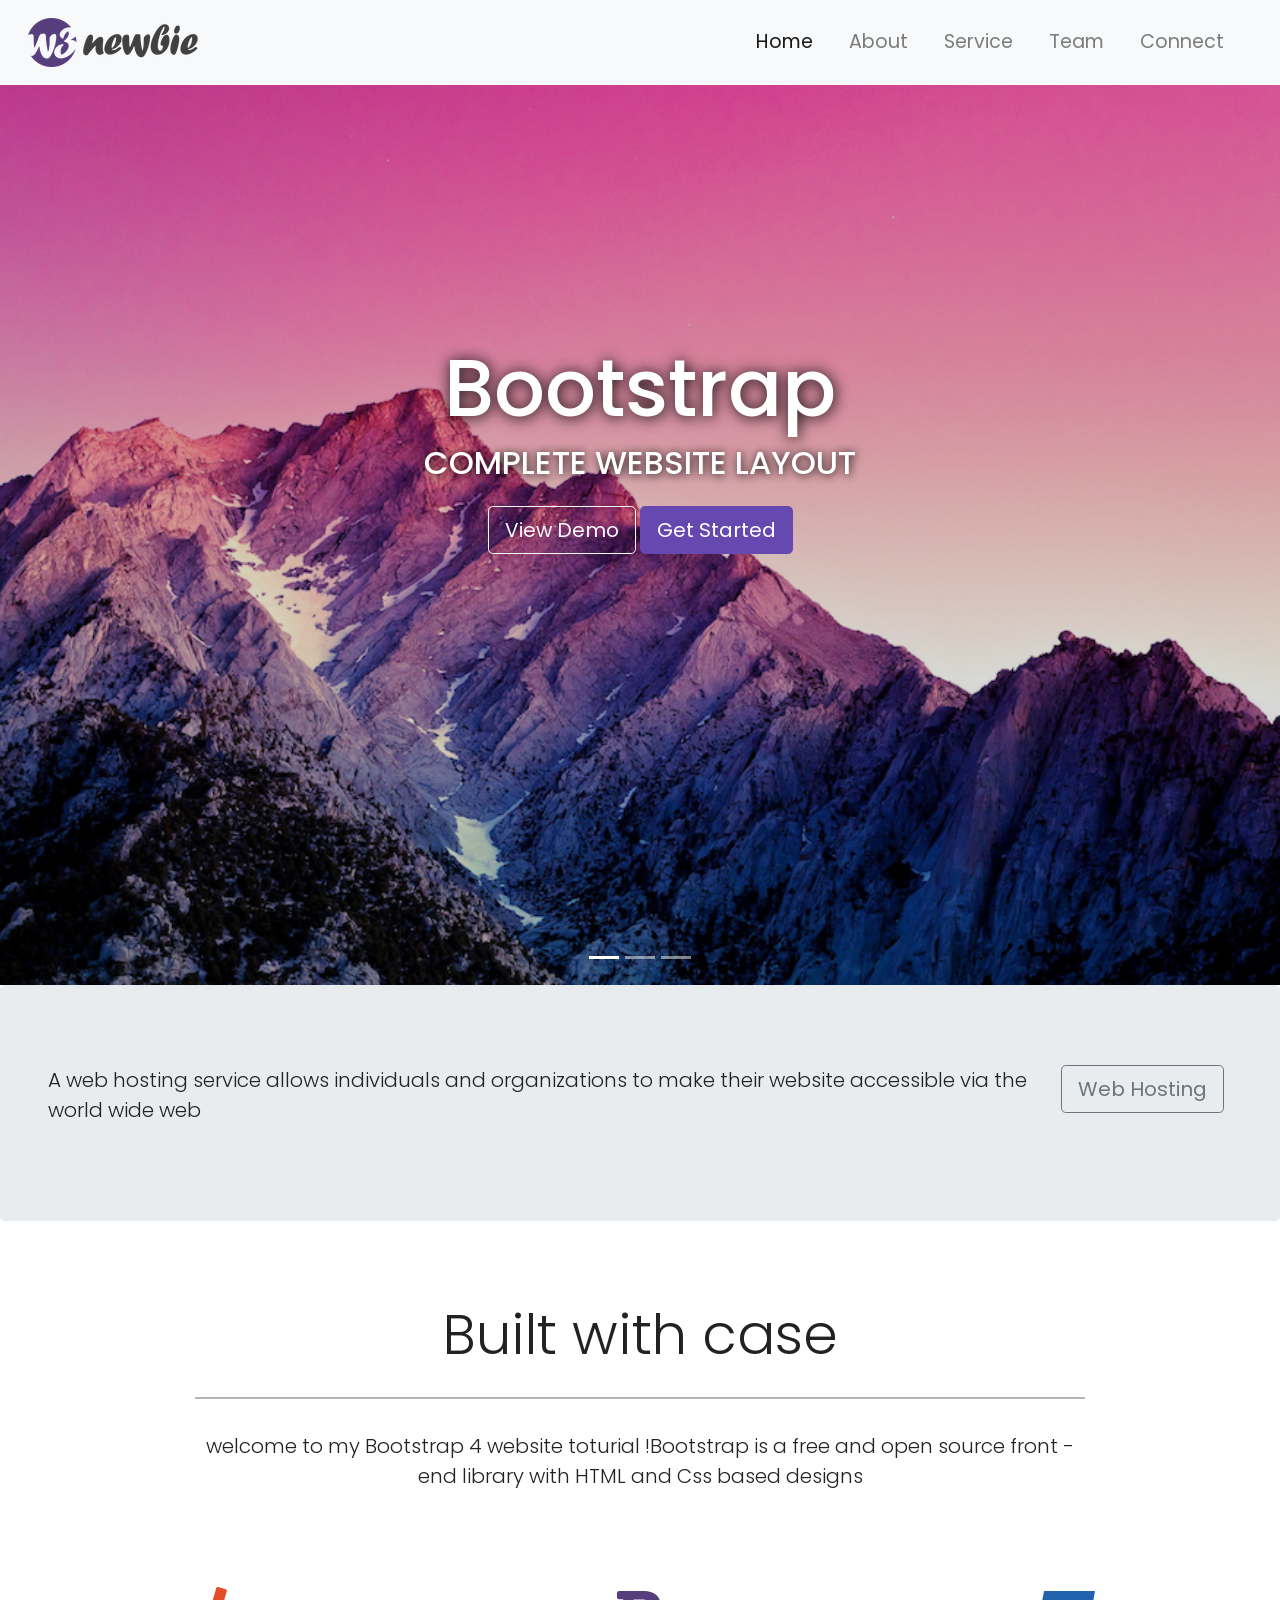
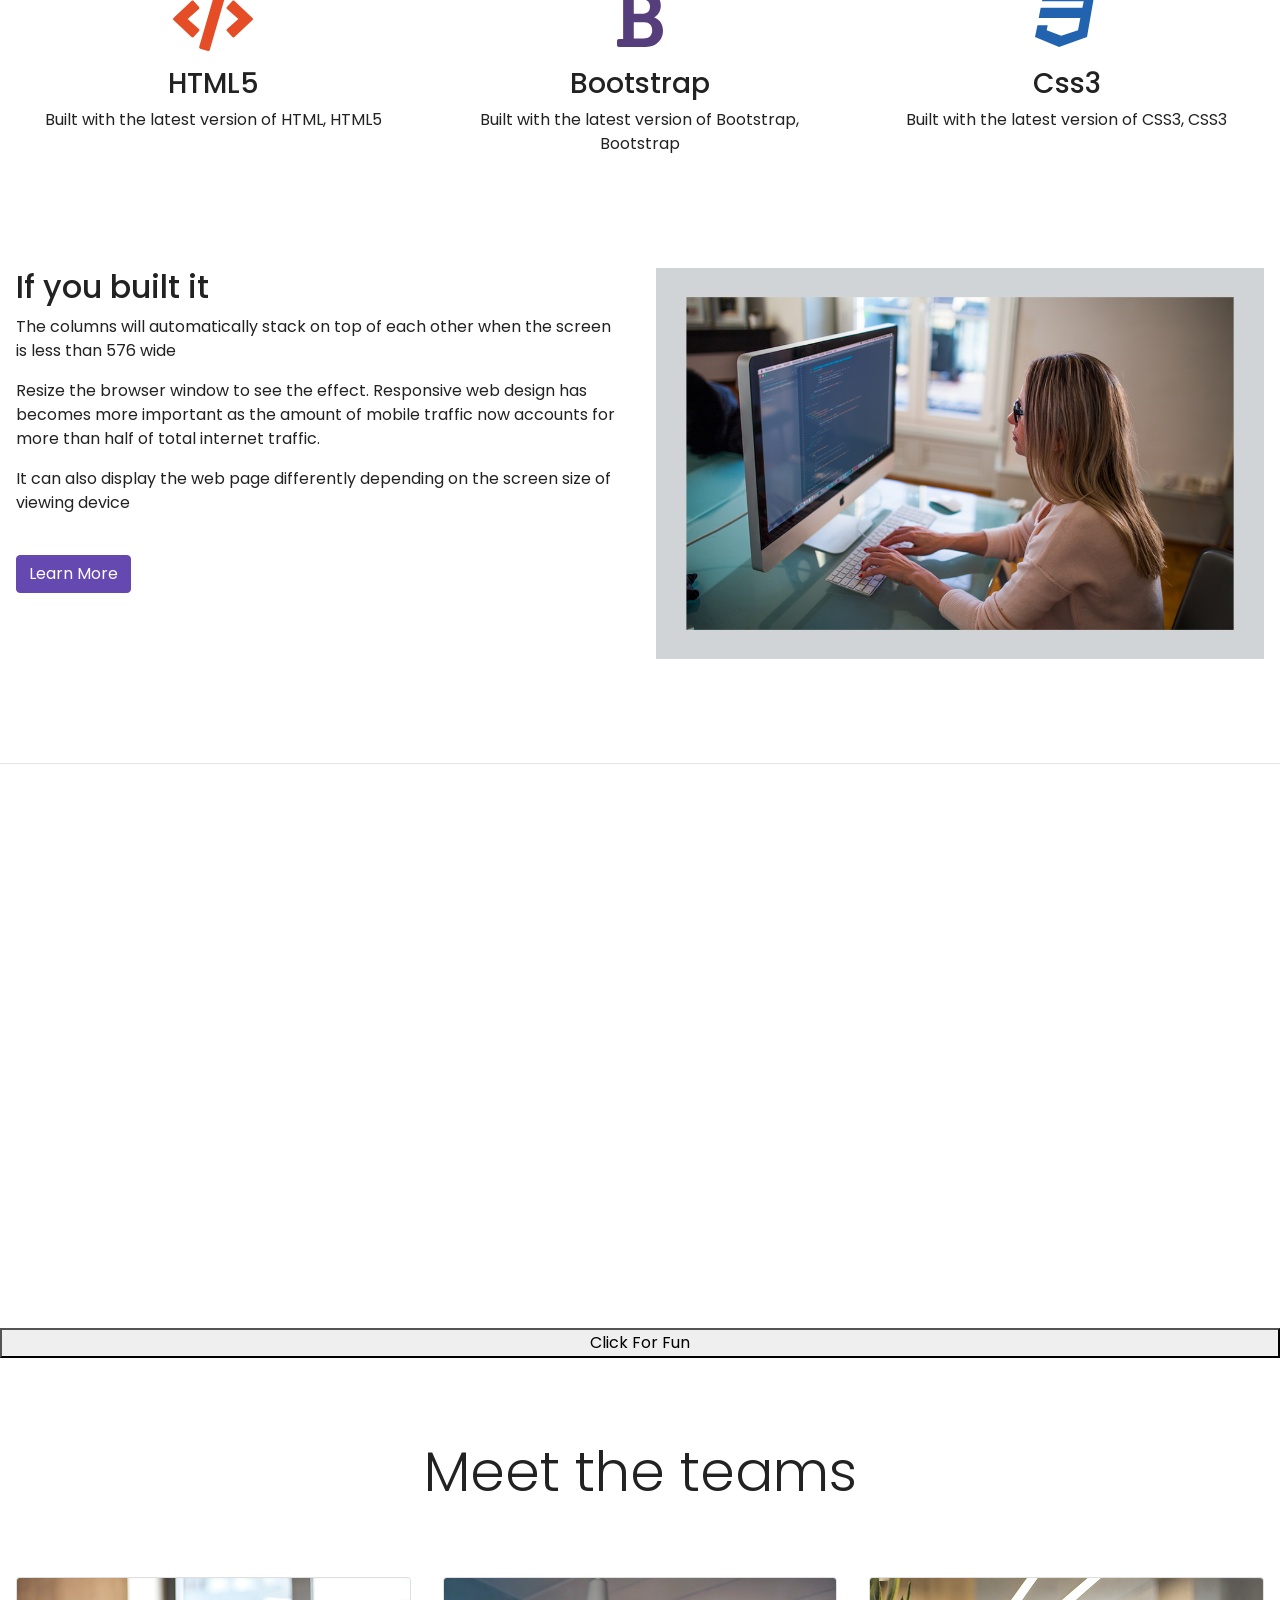
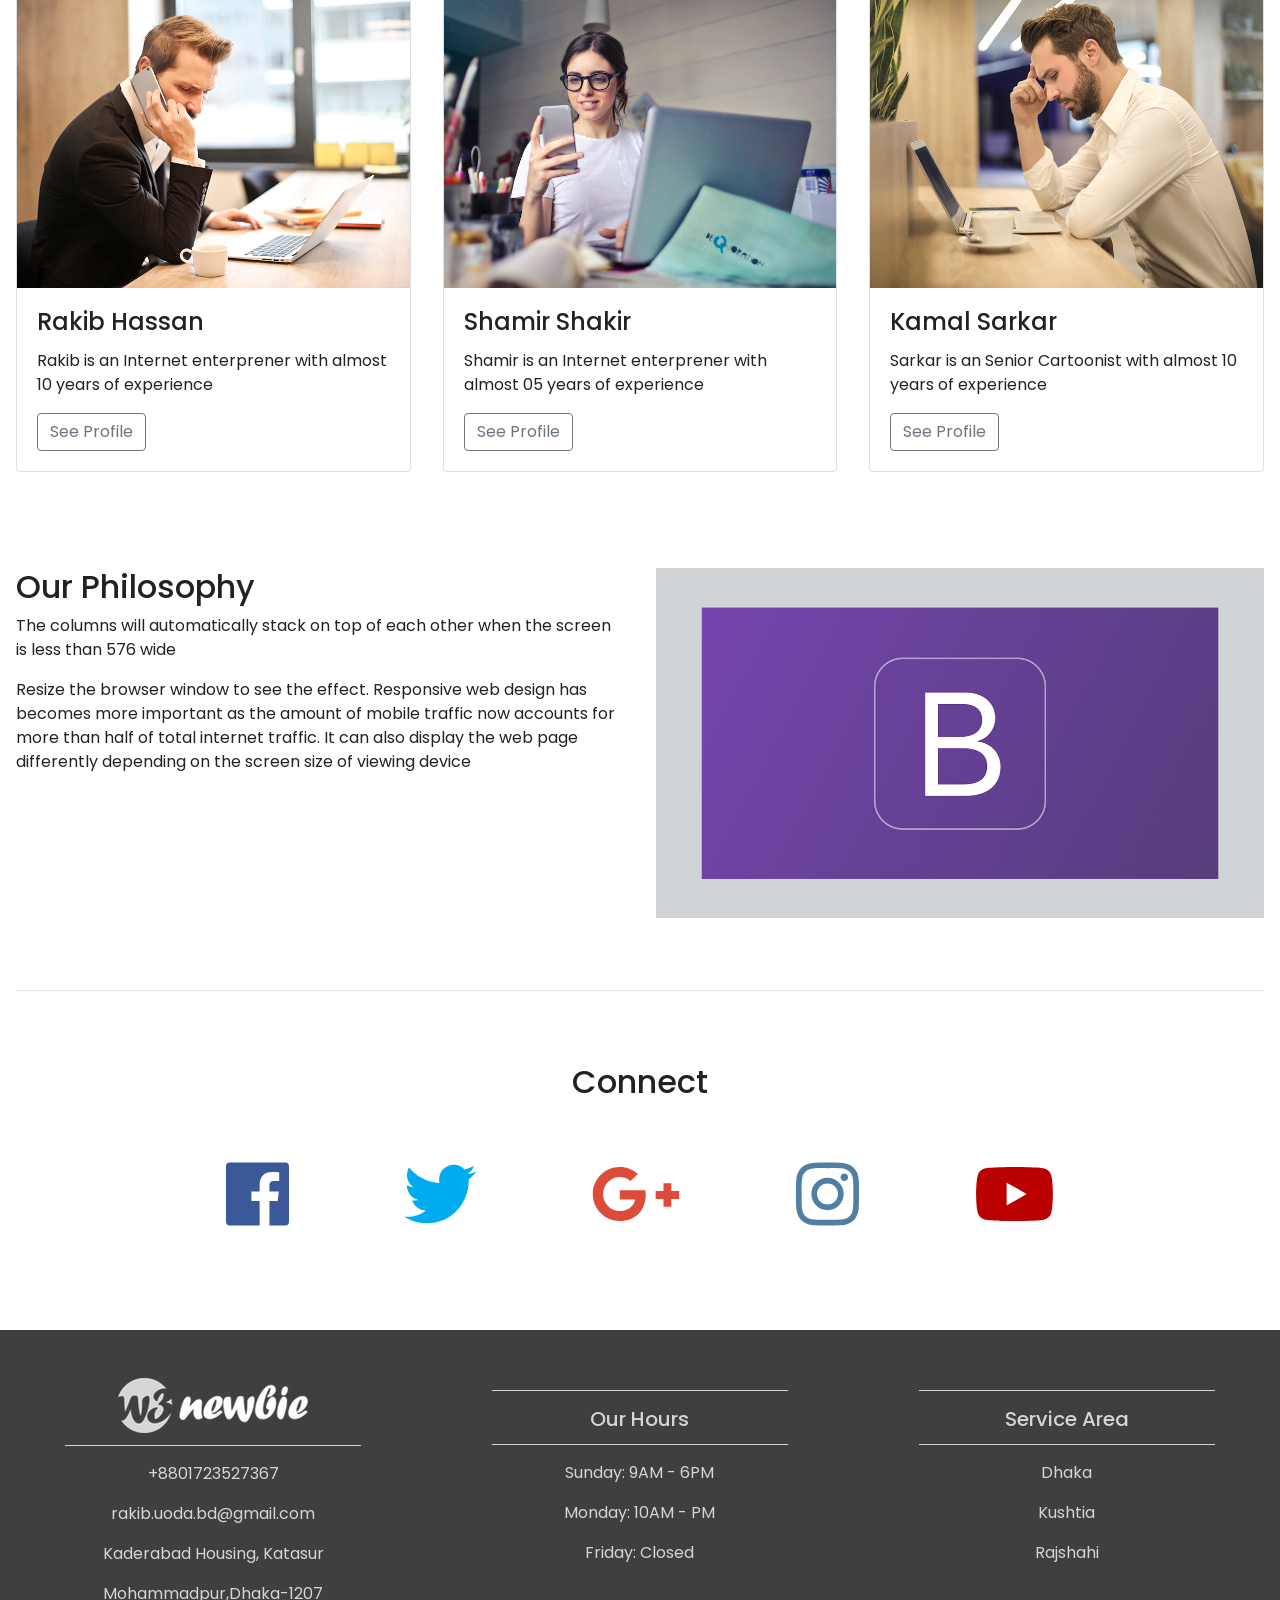
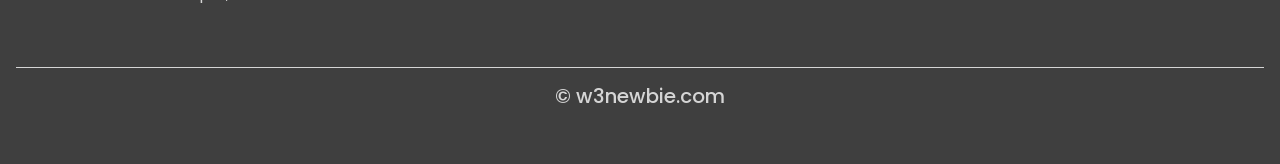
<file: index.html>
<!DOCTYPE html>
<html lang="en">

<head>
    <meta charset="utf-8">
    <meta name="viewport" content="width=device-width, initial-scale=1, shrink-to-fit=no">
    <meta http-equiv="x-ua-compatible" content="ie=edge">
    <title>Protfolio Design</title>
    <!-- Font Awesome -->
    <link rel="stylesheet" href="css/fontawesome.min.css">

    <!-- Bootstrap core CSS -->
    <link href="css/bootstrap.min.css" rel="stylesheet">

    <!-- Your custom styles (optional) -->
    <link href="css/style.css" rel="stylesheet">
</head>

<body>

<!-- Start your project here-->
<!-- Navigation -->
        
    <nav class="navbar navbar-expand-md navbar-light bg-light sticky-top">
      <div class="container-fluid">
          <a href="#" class="navbar-brand"><img src="img/logo.png" alt=""></a>
          <button class="navbar-toggler" type="button" data-toggle="collapse" data-target="#navbarResponsive">
            <span class="navbar-toggler-icon"></span>
          </button>
          <div class="collapse navbar-collapse" id="navbarResponsive">
                <ul class="navbar-nav ml-auto">
                    <li class="nav-item active">
                        <a class="nav-link" href="#">Home</a>
                    </li>
                    <li class="nav-item">
                        <a class="nav-link" href="#">About</a>
                    </li>
                    <li class="nav-item">
                        <a class="nav-link" href="#">Service</a>
                    </li>
                    <li class="nav-item">
                        <a class="nav-link" href="#">Team</a>
                    </li>
                    <li class="nav-item">
                        <a class="nav-link" href="#">Connect</a>
                    </li>
                </ul>  
          </div>
      </div>
    </nav>
<!--- Image Slider -->
    <div id="slides" class="carousel slide" data-ride="carousel">
    <ul class="carousel-indicators">
        <li data-target="#slides" data-slide-to="0" class="active"></li> 
        <li data-target="#slides" data-slide-to="1"></li>  
        <li data-target="#slides" data-slide-to="2"></li>         
    </ul>
    <div class="carousel-inner" role="listbox">
        <div class="carousel-item active" style="background-image: url('img/background.png')">
           
            <div class="carousel-caption">
                <h1 class="display-2">Bootstrap</h1>
                <h3>Complete Website Layout</h3>
                <button class="btn btn-outline-light btn-lg" type="button">View Demo</button>
                <button class="btn btn-primary btn-lg" type="button">Get Started</button>
            </div>
        </div>
        <div class="carousel-item " style="background-image: url('img/background2.png')">
           
        </div>
        <div class="carousel-item" style="background-image: url('img/background3.png')">
            
        </div>
    </div>
    </div>

<!--- Jumbotron -->
<div class="container-fluid">
    <div class="row jumbotron">
        <div class="col-xs-12 col-sm-12 col-md-9 col-lg-9 col-xl-10">
            <p class="lead">A web hosting service allows individuals and organizations to make their website accessible via the world wide web</p>
        </div>
        <div class="col-xs-12 col-sm-12 col-md-3 col-lg-3 col-xl-2">
            <a href=""><button type="button" class="btn btn-outline-secondary btn-lg">Web Hosting</button></a>
        </div>
    </div>
</div>

<!--- Welcome Section -->
<div class="container-fluid padding">
    <div class="row welcome text-center">
        <div class="col-12">
           <h1 class="display-4">Built with case</h1> 
        </div>
        <hr/>
        <div class="col-12">
            <p class="lead">welcome to my Bootstrap 4 website toturial !Bootstrap is a free and open source front -end library with HTML and Css based designs</p>
        </div>
    </div>
</div>

<!--- Three Column Section -->
<div class="container-fluid padding">
    <div class="row text-center padding">
       <div class="col-xs-12 col-sm-6 col-md-4">
           <i class="fas fa-code"></i>
           <h3>HTML5</h3>
           <p>Built with the latest version of HTML, HTML5</p>
       </div> 
        <div class="col-xs-12 col-sm-6 col-md-4">
           <i class="fas fa-bold"></i>
           <h3>Bootstrap</h3>
           <p>Built with the latest version of Bootstrap, Bootstrap</p>
       </div> 
        <div class="col-xs-12 col-sm-12 col-md-4">
           <i class="fab fa-css3"></i>
           <h3>Css3</h3>
           <p>Built with the latest version of CSS3, CSS3</p>
       </div> 
    </div>
</div>

<!--- Two Column Section -->
<div class="container-fluid padding">
    <div class="row padding">
        <div class="col-lg-6">
            <h2>If you built it</h2>
            <p>The columns will automatically stack on top of each other when the screen is less than 576 wide</p>
            <p>Resize the browser window to see the effect. Responsive web design has becomes more important as the amount of mobile traffic now accounts for more than half of total internet traffic.</p>
            <p>It can also display the web page differently depending on the screen size of viewing device</p>
            <br>
            <a href="#" class="btn btn-primary">Learn More</a>
        </div>
        <div class="col-lg-6">
            <img src="img/desk.png" alt="" class="img-fluid">
        </div>
    </div>
</div>
<hr class="my-4">

<!--- Fixed background -->
<figure>
    <div class="fixed-wrap">
        <div id="fixed" style="">
           <img src="img/mac.png" alt="">
        </div>
    </div>
</figure>

<!--- Emoji Section -->
<button class="fun" data-toggle="collapse" data-target="#emoji">Click For Fun</button>
<div id="emoji" class="collapse">
    <div class="container-fluid padding">
        <div class="row text-center">
            <div class="col-sm-6 col-md-3">
                <img class="gif" src="img/gif/panda.gif" alt="">
            </div>
            <div class="col-sm-6 col-md-3">
                <img class="gif" src="img/gif/poo.gif" alt="">
            </div>
            <div class="col-sm-6 col-md-3">
                <img class="gif" src="img/gif/unicorn.gif" alt="">
            </div>
            <div class="col-sm-6 col-md-3">
                <img class="gif"1 src="img/gif/chicken.gif" alt="">
            </div>
        </div>
    </div>
</div>  
<!--- Meet the team -->
<div class="container-fluid padding">
   <div class="row welcome text-center">
       <div class="col-12">
           <h1 class="display-4">Meet the teams</h1>
       </div>
   </div> 
</div>

<!--- Cards -->
<div class="container-fluid padding">
    <div class="row padding">
       <div class="col-md-4">
           <div class="card">
               <img class="card-img-top" src="img/team1.png" alt="">
               <div class="card-body">
                   <h4 class="card-title">Rakib Hassan</h4>
                   <p class="card-text">Rakib is an Internet enterprener with almost 10 years of experience</p>
                   <a href="#" class="btn btn-outline-secondary">See Profile</a>
               </div>
           </div>
       </div>
       <div class="col-md-4">
           <div class="card">
               <img class="card-img-top" src="img/team2.png" alt="">
               <div class="card-body">
                   <h4 class="card-title">Shamir Shakir</h4>
                   <p class="card-text">Shamir is an Internet enterprener with almost 05 years of experience</p>
                   <a href="#" class="btn btn-outline-secondary">See Profile</a>
               </div>
           </div>
       </div>
       <div class="col-md-4">
           <div class="card">
               <img class="card-img-top" src="img/team3.png" alt="">
               <div class="card-body">
                   <h4 class="card-title">Kamal Sarkar</h4>
                   <p class="card-text">Sarkar is an Senior Cartoonist with almost 10 years of experience</p>
                   <a href="#" class="btn btn-outline-secondary">See Profile</a>
               </div>
           </div>
       </div> 
    </div>
</div>

<!--- Two Column Section -->
<div class="container-fluid padding">
    <div class="row padding">
        <div class="col-lg-6">
            <h2>Our Philosophy</h2>
            <p>The columns will automatically stack on top of each other when the screen is less than 576 wide</p>
            <p>Resize the browser window to see the effect. Responsive web design has becomes more important as the amount of mobile traffic now accounts for more than half of total internet traffic. It can also display the web page differently depending on the screen size of viewing device</p>
        </div>
        <div class="col-lg-6">
            <img src="img/bootstrap2.png" alt="" class="img-fluid">
        </div>
    </div>
    <hr class="my-4">
</div>


<!--- Connect -->
<div class="container-fluid padding">
    <div class="row text-center padding">
        <div class="col-12">
            <h2>Connect</h2>
        </div>
        <div class="col-12 social padding">
            <a href="#"><i class="fab fa-facebook"></i> </a>
            <a href="#"><i class="fab fa-twitter"></i> </a>
            <a href="#"><i class="fab fa-google-plus-g"></i> </a>
            <a href="#"><i class="fab fa-instagram"></i> </a>
            <a href="#"><i class="fab fa-youtube"></i> </a>
        </div>
    </div>
</div>

<!--- Footer -->
   <footer>
       <div class="container-fluid padding">
           <div class="row text-center">
               <div class="col-md-4">
                    <img src="img/w3newbie.png" alt="">
                   <hr class="light">
                    <p>+8801723527367</p>
                    <p>rakib.uoda.bd@gmail.com</p>
                    <p>Kaderabad Housing, Katasur</p>
                    <p>Mohammadpur,Dhaka-1207</p>
               </div>
                <div class="col-md-4">
                   <hr class="light">
                   <h5>Our Hours</h5>
                   <hr class="light">
                    <p>Sunday: 9AM - 6PM</p>
                    <p>Monday: 10AM - PM</p>
                    <p>Friday: Closed</p>
                    
               </div>
                <div class="col-md-4">
                   <hr class="light">
                   <h5>Service Area</h5>
                   <hr class="light">
                    <p>Dhaka</p>
                    <p>Kushtia</p>
                    <p>Rajshahi</p>
                    
               </div>
                <div class="col-12">
                   <hr class="light-100">
                   <h5>&copy; w3newbie.com</h5> 
               </div>
           </div>
       </div>
   </footer>     
    <!-- /Start your project here-->

    <!-- SCRIPTS -->


    <!-- JQuery -->
    <script type="text/javascript" src="js/jquery-3.3.1.min.js"></script>
    <!-- Bootstrap tooltips -->
    <script type="text/javascript" src="js/popper.min.js"></script>
    <!-- Bootstrap core JavaScript -->
    <script type="text/javascript" src="js/bootstrap.min.js"></script>

    <script type="text/javascript" src="js/fontawesome.min.js"></script>
    <!-- MDB core JavaScript -->
    <script type="text/javascript" src="js/all.js"></script>

    <script type="text/javascript" src="js/bootstrap.bundle.min.js"></script>

    <script type="text/javascript" src="js/jquery-3.3.1.slim.min.js"></script>
</body>

</html>
</file>
<file: css/style.css>
@import url('https://fonts.googleapis.com/css?family=Poppins:400,500,700');



html, body{
  height: 100%;
  width:100%;
  font-family: 'poppins', sans-serif;
  color: #222;
}

.navbar{
  padding: 0.8rem;
}
.navbar-nav li{
  padding-right: 20px;
}
.nav-link{
  font-size: 1.2em;
}

.carouser-inner img{

  width: 100%;
  height: 100%;
}
.carousel-caption{
   position: absolute;
   top: 50%;
   transform:translateY(-50%);
}
.carousel-caption h1{

   font-size: 500%;
   font-weight: 500;
   text-shadow: 1px 1px 15px #000;
}
.carousel-caption h3{

   font-size: 200%;
   text-transform: uppercase;
   text-shadow: 1px 1px 10px #000;
   padding-bottom: 1rem;
}
.btn-primary{
  background-color: #6648b1;
  border: 1px solid #6648b1
}
.btn-primary:hover{
  background-color: #563d7c;
  border: 1px solid #563d7c
}
.jubbotron{
  padding: 1rem;
  border-radius: 0;
}
.padding{
  padding-bottom: 2rem;
}
.welcome{
  width: 75%;
  margin: 0 auto;
  padding-top: 2rem;
}
.welcome hr{
  border-top: 2px solid #b4b4b4;
  width: 95%;
  margin-top: .3rem;
  margin-bottom: 1rem;
}

.fixed-wrap{

}

.fa-code{
  color: #e54d26;
}
.fa-bold{
  color: #563d7c;
}
.fa-css3{
  color: #2163af;
}
.fa-code, .fa-bold, .fa-css3{
  font-size: 4em;
  margin:1rem;
}
.fun{
  width: 100%;
  margin-bottom: 2rem;
}
.gif{
  max-width: 100%;
}
.social a{
  font-size: 4.5em;
  padding: 3rem;
}
.fa-facebook{
  color: #3b5998;
}
.fa-twitter{
  color: #00aced;
}
.fa-google-plus-g{
  color: #dd4b39;
}
.fa-instagram{
  color: #517fa4;
}
.fa-youtube{
  color: #bb0000;
}

.fa-facebook:hover,
.fa-twitter:hover,
.fa-google-plus-g:hover,
.fa-instagram:hover,
.fa-youtube:hover{
  color: #d5d5d5;
}
footer{

  background-color: #3f3f3f;
  color: #d5d5d5;
  padding-top: 2rem;
}
hr.light{
  border-top: 1px solid #d5d5d5;
  width: 75%;
  margin-top: .8rem;
  margin-bottom: 1rem;
}
footer a{
  color: #d5d5d5;
}
hr.light-100{
  border-top: 1px solid #d5d5d5;
  width: 100%;
  margin-top: .8rem;
  margin-bottom: 1rem;
}

.carousel-item {
  height: 100vh;
  min-height: 350px;
  background: no-repeat center center;
  -webkit-background-size: cover;
  -moz-background-size: cover;
  -o-background-size: cover;
  background-size: cover;
}






/*---Media Queries --*/
@media (max-width: 992px) {
    
.social a{
  font-size: 4em;
  padding: 2rem;
}

  }
@media (max-width: 768px) {
.carousel-caption{
  
   top: 45%;
  
}
.carousel-caption h1{

   font-size: 350%;
  } 
.carousel-caption h3{

   font-size: 140%;
   font-weight: 400;
   padding-bottom: .2rem;
}

.carousel-caption .btn{
  font-size: 95%;
  padding:8px 14px;
}
.display-4{
  font-size: 200%
}

.social a{
  font-size: 2.5em;
  padding: 1.2rem;
}

}
@media (max-width: 576px) {
  .social a{
  font-size: 2em;
  padding: .7rem;
}

.carousel-caption{
  
   top: 40%;
  
}
.carousel-caption h1{

   font-size: 250%;
  } 
.carousel-caption h3{

   font-size: 110%;
   
}

.carousel-caption .btn{
  font-size: 90%;
  padding:4px 8px;
}
.carousel-indicators{
  display: none;
}

.display-4{
  font-size: 140%
}
}


/*---Firefox Bug Fix --*/
.carousel-item {
  transition: -webkit-transform 0.5s ease;
  transition: transform 0.5s ease;
  transition: transform 0.5s ease, -webkit-transform 0.5s ease;
  -webkit-backface-visibility: visible;
  backface-visibility: visible;
}
/*--- Fixed Background Image --*/
figure {
  position: relative;
  width: 100%;
  height: 60%;
  margin: 0!important;
}
.fixed-wrap {
  clip: rect(0, auto, auto, 0);
  position: absolute;
  top: 0;
  left: 0;
  width: 100%;
  height: 100%;
}
#fixed{
  
  position: fixed;
  display: block;
  top: 0;
  left: 0;
  width: 100%;
  height: 100%;
  background-size: cover;
  background-position: center center;
  -webkit-transform: translateZ(0);
          transform: translateZ(0);
  will-change: transform;
}
/*--- Bootstrap Padding Fix --*/
[class*="col-"] {
    padding: 1rem;
}





/*
Extra small (xs) devices (portrait phones, less than 576px)
No media query since this is the default in Bootstrap

Small (sm) devices (landscape phones, 576px and up)
@media (min-width: 576px) { ... }

Medium (md) devices (tablets, 768px and up)
@media (min-width: 768px) { ... }

Large (lg) devices (desktops, 992px and up)
@media (min-width: 992px) { ... }

Extra (xl) large devices (large desktops, 1200px and up)
@media (min-width: 1200px) { ... }
*/
</file>
